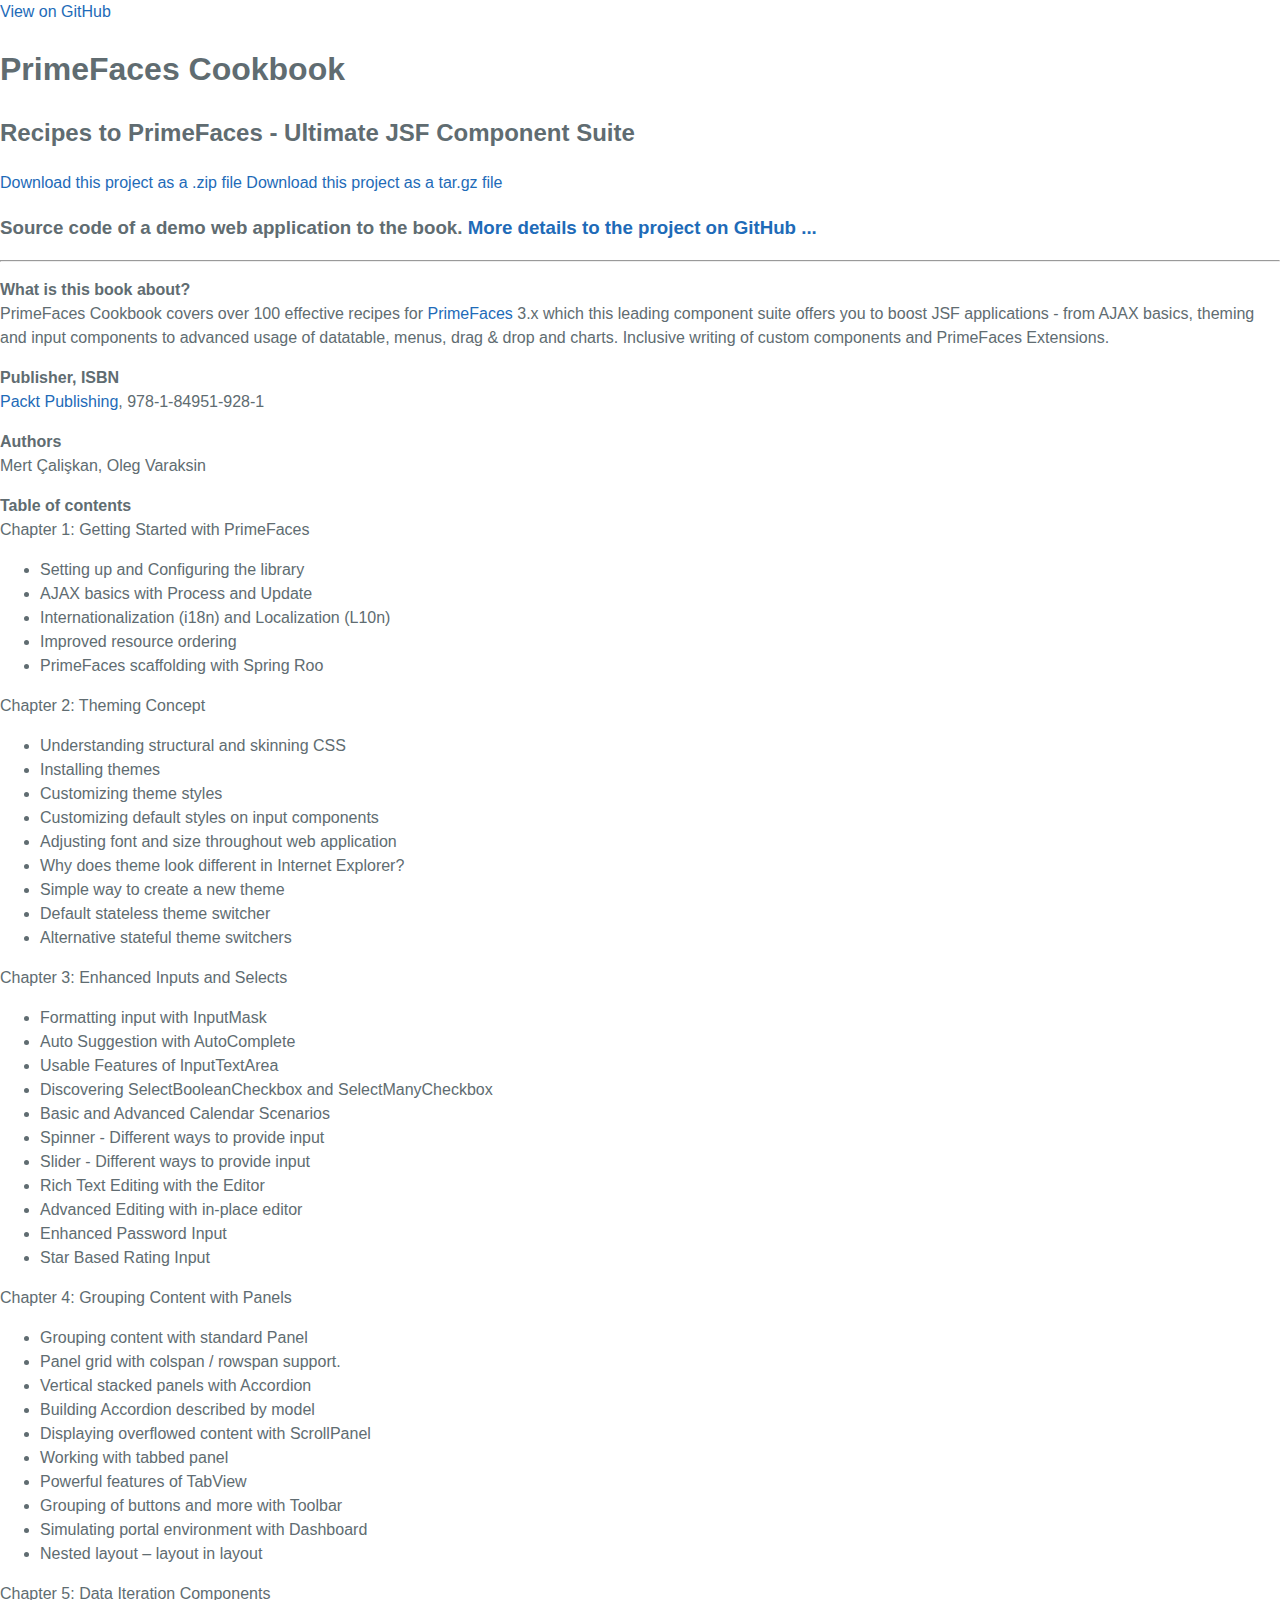
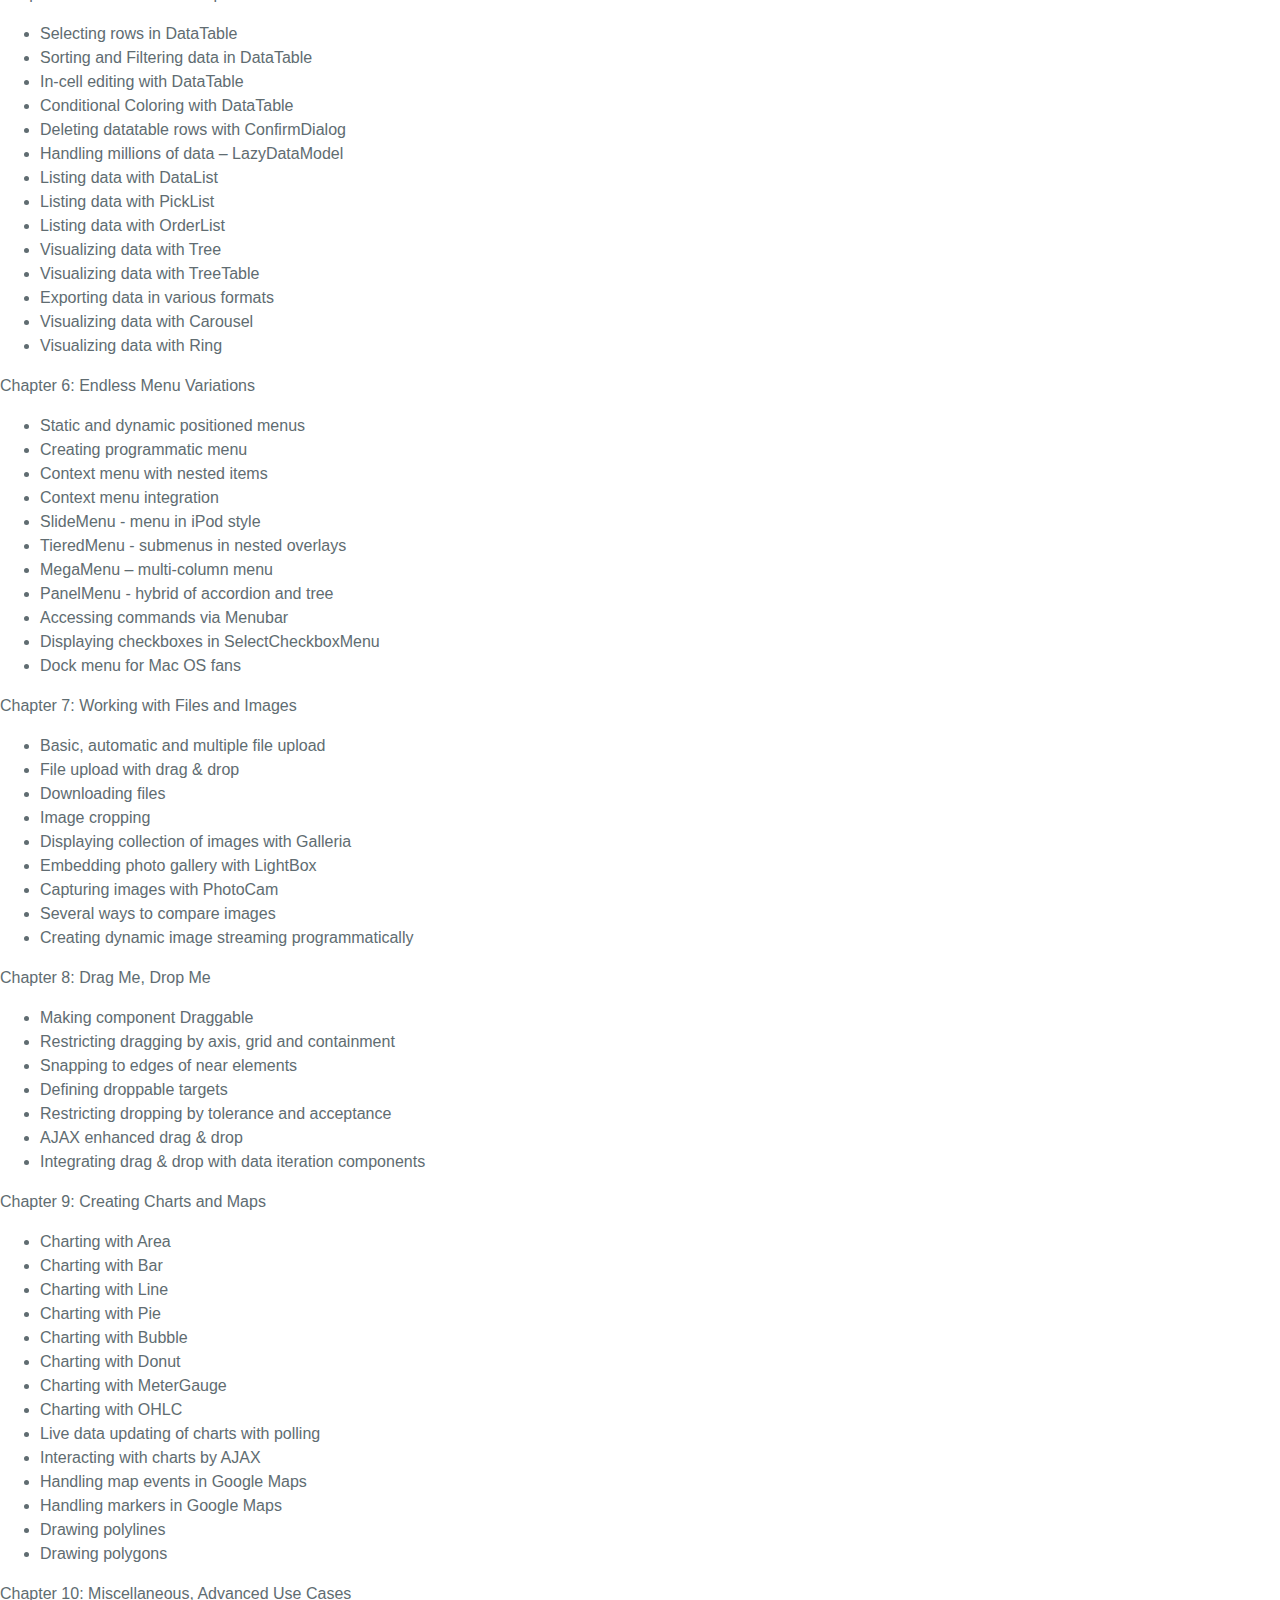
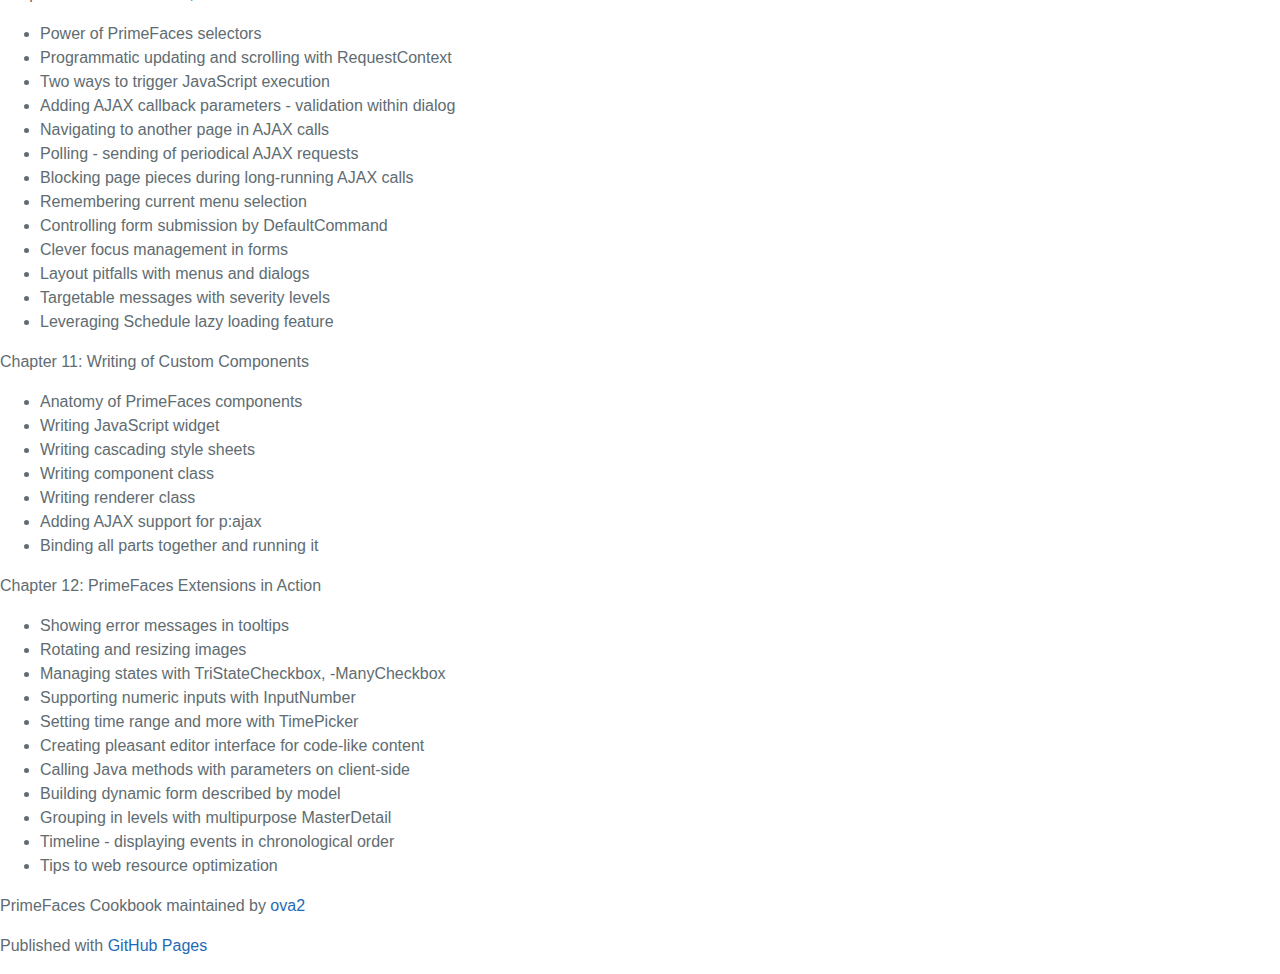
<file: index.html>
<!DOCTYPE html>
<html>

  <head>
    <meta charset='utf-8' />
    <meta http-equiv="X-UA-Compatible" content="chrome=1" />
    <meta name="description" content="PrimeFaces Cookbook : Recipes to PrimeFaces - Ultimate JSF Component Suite" />

    <link rel="stylesheet" type="text/css" media="screen" href="stylesheets/stylesheet.css">

    <title>PrimeFaces Cookbook</title>
  </head>

  <body>

    <!-- HEADER -->
    <div id="header_wrap" class="outer">
        <header class="inner">
          <a id="forkme_banner" href="https://github.com/ova2/primefaces-cookbook">View on GitHub</a>

          <h1 id="project_title">PrimeFaces Cookbook</h1>
          <h2 id="project_tagline">Recipes to PrimeFaces - Ultimate JSF Component Suite</h2>

            <section id="downloads">
              <a class="zip_download_link" href="https://github.com/ova2/primefaces-cookbook/zipball/master">Download this project as a .zip file</a>
              <a class="tar_download_link" href="https://github.com/ova2/primefaces-cookbook/tarball/master">Download this project as a tar.gz file</a>
            </section>
        </header>
    </div>

    <!-- MAIN CONTENT -->
    <div id="main_content_wrap" class="outer">
      <section id="main_content" class="inner">
        <h3>Source code of a demo web application to the book. <a href="https://github.com/ova2/primefaces-cookbook">More details to the project on GitHub ...</a>
</h3>

<hr><p><strong>What is this book about?</strong><br>
PrimeFaces Cookbook covers over 100 effective recipes for <a href="http://www.primefaces.org/">PrimeFaces</a> 3.x which this leading component suite offers you to boost JSF applications - from AJAX basics, theming and input components to advanced usage of datatable, menus, drag &amp; drop and charts. Inclusive writing of custom components and PrimeFaces Extensions.</p>

<p><strong>Publisher, ISBN</strong><br><a href="http://www.packtpub.com/">Packt Publishing</a>, 978-1-84951-928-1 </p>

<p><strong>Authors</strong><br>
Mert Çalişkan, Oleg Varaksin</p>

<p><strong>Table of contents</strong><br>
Chapter 1: Getting Started with PrimeFaces  </p>

<ul>
<li>Setting up and Configuring the library</li>
<li>AJAX basics with Process and Update</li>
<li>Internationalization (i18n) and Localization (L10n)</li>
<li>Improved resource ordering</li>
<li>PrimeFaces scaffolding with Spring Roo</li>
</ul><p>Chapter 2: Theming Concept  </p>

<ul>
<li>Understanding structural and skinning CSS</li>
<li>Installing themes</li>
<li>Customizing theme styles</li>
<li>Customizing default styles on input components</li>
<li>Adjusting font and size throughout web application</li>
<li>Why does theme look different in Internet Explorer?</li>
<li>Simple way to create a new theme</li>
<li>Default stateless theme switcher</li>
<li>Alternative stateful theme switchers</li>
</ul><p>Chapter 3: Enhanced Inputs and Selects  </p>

<ul>
<li>Formatting input with InputMask</li>
<li>Auto Suggestion with AutoComplete</li>
<li>Usable Features of InputTextArea</li>
<li>Discovering SelectBooleanCheckbox and SelectManyCheckbox</li>
<li>Basic and Advanced Calendar Scenarios</li>
<li>Spinner - Different ways to provide input</li>
<li>Slider - Different ways to provide input</li>
<li>Rich Text Editing with the Editor</li>
<li>Advanced Editing with in-place editor</li>
<li>Enhanced Password Input</li>
<li>Star Based Rating Input</li>
</ul><p>Chapter 4: Grouping Content with Panels  </p>

<ul>
<li>Grouping content with standard Panel</li>
<li>Panel grid with colspan / rowspan support.</li>
<li>Vertical stacked panels with Accordion</li>
<li>Building Accordion described by model</li>
<li>Displaying overflowed content with ScrollPanel</li>
<li>Working with tabbed panel</li>
<li>Powerful features of TabView</li>
<li>Grouping of buttons and more with Toolbar</li>
<li>Simulating portal environment with Dashboard</li>
<li>Nested layout – layout in layout</li>
</ul><p>Chapter 5: Data Iteration Components  </p>

<ul>
<li>Selecting rows in DataTable</li>
<li>Sorting and Filtering data in DataTable</li>
<li>In-cell editing with DataTable</li>
<li>Conditional Coloring with DataTable</li>
<li>Deleting datatable rows with ConfirmDialog</li>
<li>Handling millions of data – LazyDataModel</li>
<li>Listing data with DataList</li>
<li>Listing data with PickList</li>
<li>Listing data with OrderList</li>
<li>Visualizing data with Tree </li>
<li>Visualizing data with TreeTable </li>
<li>Exporting data in various formats</li>
<li>Visualizing data with Carousel </li>
<li>Visualizing data with Ring</li>
</ul><p>Chapter 6: Endless Menu Variations  </p>

<ul>
<li>Static and dynamic positioned menus</li>
<li>Creating programmatic menu</li>
<li>Context menu with nested items</li>
<li>Context menu integration</li>
<li>SlideMenu - menu in iPod style</li>
<li>TieredMenu - submenus in nested overlays</li>
<li>MegaMenu – multi-column menu</li>
<li>PanelMenu - hybrid of accordion and tree</li>
<li>Accessing commands via Menubar</li>
<li>Displaying checkboxes in SelectCheckboxMenu</li>
<li>Dock menu for Mac OS fans</li>
</ul><p>Chapter 7: Working with Files and Images  </p>

<ul>
<li>Basic, automatic and multiple file upload</li>
<li>File upload with drag &amp; drop</li>
<li>Downloading files</li>
<li>Image cropping</li>
<li>Displaying collection of images with Galleria</li>
<li>Embedding photo gallery with LightBox</li>
<li>Capturing images with PhotoCam </li>
<li>Several ways to compare images</li>
<li>Creating dynamic image streaming programmatically</li>
</ul><p>Chapter 8: Drag Me, Drop Me  </p>

<ul>
<li>Making component Draggable</li>
<li>Restricting dragging by axis, grid and containment</li>
<li>Snapping to edges of near elements</li>
<li>Defining droppable targets</li>
<li>Restricting dropping by tolerance and acceptance</li>
<li>AJAX enhanced drag &amp; drop</li>
<li>Integrating drag &amp; drop with data iteration components</li>
</ul><p>Chapter 9: Creating Charts and Maps  </p>

<ul>
<li>Charting with Area</li>
<li>Charting with Bar</li>
<li>Charting with Line</li>
<li>Charting with Pie</li>
<li>Charting with Bubble</li>
<li>Charting with Donut</li>
<li>Charting with MeterGauge</li>
<li>Charting with OHLC</li>
<li>Live data updating of charts with polling</li>
<li>Interacting with charts by AJAX</li>
<li>Handling map events in Google Maps</li>
<li>Handling markers in Google Maps</li>
<li>Drawing polylines</li>
<li>Drawing polygons</li>
</ul><p>Chapter 10: Miscellaneous, Advanced Use Cases  </p>

<ul>
<li>Power of PrimeFaces selectors</li>
<li>Programmatic updating and scrolling with RequestContext</li>
<li>Two ways to trigger JavaScript execution</li>
<li>Adding AJAX callback parameters - validation within dialog</li>
<li>Navigating to another page in AJAX calls</li>
<li>Polling - sending of periodical AJAX requests</li>
<li>Blocking page pieces during long-running AJAX calls</li>
<li>Remembering current menu selection</li>
<li>Controlling form submission by DefaultCommand</li>
<li>Clever focus management in forms</li>
<li>Layout pitfalls with menus and dialogs</li>
<li>Targetable messages with severity levels</li>
<li>Leveraging Schedule lazy loading feature</li>
</ul><p>Chapter 11: Writing of Custom Components</p>

<ul>
<li>Anatomy of PrimeFaces components</li>
<li>Writing JavaScript widget</li>
<li>Writing cascading style sheets</li>
<li>Writing component class</li>
<li>Writing renderer class</li>
<li>Adding AJAX support for p:ajax</li>
<li>Binding all parts together and running it</li>
</ul><p>Chapter 12: PrimeFaces Extensions in Action  </p>

<ul>
<li>Showing error messages in tooltips</li>
<li>Rotating and resizing images</li>
<li>Managing states with TriStateCheckbox, -ManyCheckbox</li>
<li>Supporting numeric inputs with InputNumber</li>
<li>Setting time range and more with TimePicker</li>
<li>Creating pleasant editor interface for code-like content</li>
<li>Calling Java methods with parameters on client-side</li>
<li>Building dynamic form described by model</li>
<li>Grouping in levels with multipurpose MasterDetail</li>
<li>Timeline - displaying events in chronological order</li>
<li>Tips to web resource optimization</li>
</ul>
      </section>
    </div>

    <!-- FOOTER  -->
    <div id="footer_wrap" class="outer">
      <footer class="inner">
        <p class="copyright">PrimeFaces Cookbook maintained by <a href="https://github.com/ova2">ova2</a></p>
        <p>Published with <a href="http://pages.github.com">GitHub Pages</a></p>
      </footer>
    </div>

    

  </body>
</html>
</file>
<file: stylesheets/stylesheet.css>
* {
  box-sizing: border-box; }

body {
  padding: 0;
  margin: 0;
  font-family: "Open Sans", "Helvetica Neue", Helvetica, Arial, sans-serif;
  font-size: 16px;
  line-height: 1.5;
  color: #606c71; }

a {
  color: #1e6bb8;
  text-decoration: none; }
  a:hover {
    text-decoration: underline; }

.btn {
  display: inline-block;
  margin-bottom: 1rem;
  color: rgba(255, 255, 255, 0.7);
  background-color: rgba(255, 255, 255, 0.08);
  border-color: rgba(255, 255, 255, 0.2);
  border-style: solid;
  border-width: 1px;
  border-radius: 0.3rem;
  transition: color 0.2s, background-color 0.2s, border-color 0.2s; }
  .btn + .btn {
    margin-left: 1rem; }

.btn:hover {
  color: rgba(255, 255, 255, 0.8);
  text-decoration: none;
  background-color: rgba(255, 255, 255, 0.2);
  border-color: rgba(255, 255, 255, 0.3); }

@media screen and (min-width: 64em) {
  .btn {
    padding: 0.75rem 1rem; } }

@media screen and (min-width: 42em) and (max-width: 64em) {
  .btn {
    padding: 0.6rem 0.9rem;
    font-size: 0.9rem; } }

@media screen and (max-width: 42em) {
  .btn {
    display: block;
    width: 100%;
    padding: 0.75rem;
    font-size: 0.9rem; }
    .btn + .btn {
      margin-top: 1rem;
      margin-left: 0; } }

.page-header {
  color: #fff;
  text-align: center;
  background-color: #159957;
  background-image: linear-gradient(120deg, #155799, #159957); }

@media screen and (min-width: 64em) {
  .page-header {
    padding: 5rem 6rem; } }

@media screen and (min-width: 42em) and (max-width: 64em) {
  .page-header {
    padding: 3rem 4rem; } }

@media screen and (max-width: 42em) {
  .page-header {
    padding: 2rem 1rem; } }

.project-name {
  margin-top: 0;
  margin-bottom: 0.1rem; }

@media screen and (min-width: 64em) {
  .project-name {
    font-size: 3.25rem; } }

@media screen and (min-width: 42em) and (max-width: 64em) {
  .project-name {
    font-size: 2.25rem; } }

@media screen and (max-width: 42em) {
  .project-name {
    font-size: 1.75rem; } }

.project-tagline {
  margin-bottom: 2rem;
  font-weight: normal;
  opacity: 0.7; }

@media screen and (min-width: 64em) {
  .project-tagline {
    font-size: 1.25rem; } }

@media screen and (min-width: 42em) and (max-width: 64em) {
  .project-tagline {
    font-size: 1.15rem; } }

@media screen and (max-width: 42em) {
  .project-tagline {
    font-size: 1rem; } }

.main-content :first-child {
  margin-top: 0; }
.main-content img {
  max-width: 100%; }
.main-content h1, .main-content h2, .main-content h3, .main-content h4, .main-content h5, .main-content h6 {
  margin-top: 2rem;
  margin-bottom: 1rem;
  font-weight: normal;
  color: #159957; }
.main-content p {
  margin-bottom: 1em; }
.main-content code {
  padding: 2px 4px;
  font-family: Consolas, "Liberation Mono", Menlo, Courier, monospace;
  font-size: 0.9rem;
  color: #383e41;
  background-color: #f3f6fa;
  border-radius: 0.3rem; }
.main-content pre {
  padding: 0.8rem;
  margin-top: 0;
  margin-bottom: 1rem;
  font: 1rem Consolas, "Liberation Mono", Menlo, Courier, monospace;
  color: #567482;
  word-wrap: normal;
  background-color: #f3f6fa;
  border: solid 1px #dce6f0;
  border-radius: 0.3rem; }
  .main-content pre > code {
    padding: 0;
    margin: 0;
    font-size: 0.9rem;
    color: #567482;
    word-break: normal;
    white-space: pre;
    background: transparent;
    border: 0; }
.main-content .highlight {
  margin-bottom: 1rem; }
  .main-content .highlight pre {
    margin-bottom: 0;
    word-break: normal; }
.main-content .highlight pre, .main-content pre {
  padding: 0.8rem;
  overflow: auto;
  font-size: 0.9rem;
  line-height: 1.45;
  border-radius: 0.3rem; }
.main-content pre code, .main-content pre tt {
  display: inline;
  max-width: initial;
  padding: 0;
  margin: 0;
  overflow: initial;
  line-height: inherit;
  word-wrap: normal;
  background-color: transparent;
  border: 0; }
  .main-content pre code:before, .main-content pre code:after, .main-content pre tt:before, .main-content pre tt:after {
    content: normal; }
.main-content ul, .main-content ol {
  margin-top: 0; }
.main-content blockquote {
  padding: 0 1rem;
  margin-left: 0;
  color: #819198;
  border-left: 0.3rem solid #dce6f0; }
  .main-content blockquote > :first-child {
    margin-top: 0; }
  .main-content blockquote > :last-child {
    margin-bottom: 0; }
.main-content table {
  display: block;
  width: 100%;
  overflow: auto;
  word-break: normal;
  word-break: keep-all; }
  .main-content table th {
    font-weight: bold; }
  .main-content table th, .main-content table td {
    padding: 0.5rem 1rem;
    border: 1px solid #e9ebec; }
.main-content dl {
  padding: 0; }
  .main-content dl dt {
    padding: 0;
    margin-top: 1rem;
    font-size: 1rem;
    font-weight: bold; }
  .main-content dl dd {
    padding: 0;
    margin-bottom: 1rem; }
.main-content hr {
  height: 2px;
  padding: 0;
  margin: 1rem 0;
  background-color: #eff0f1;
  border: 0; }

@media screen and (min-width: 64em) {
  .main-content {
    max-width: 64rem;
    padding: 2rem 6rem;
    margin: 0 auto;
    font-size: 1.1rem; } }

@media screen and (min-width: 42em) and (max-width: 64em) {
  .main-content {
    padding: 2rem 4rem;
    font-size: 1.1rem; } }

@media screen and (max-width: 42em) {
  .main-content {
    padding: 2rem 1rem;
    font-size: 1rem; } }

.site-footer {
  padding-top: 2rem;
  margin-top: 2rem;
  border-top: solid 1px #eff0f1; }

.site-footer-owner {
  display: block;
  font-weight: bold; }

.site-footer-credits {
  color: #819198; }

@media screen and (min-width: 64em) {
  .site-footer {
    font-size: 1rem; } }

@media screen and (min-width: 42em) and (max-width: 64em) {
  .site-footer {
    font-size: 1rem; } }

@media screen and (max-width: 42em) {
  .site-footer {
    font-size: 0.9rem; } }
</file>
